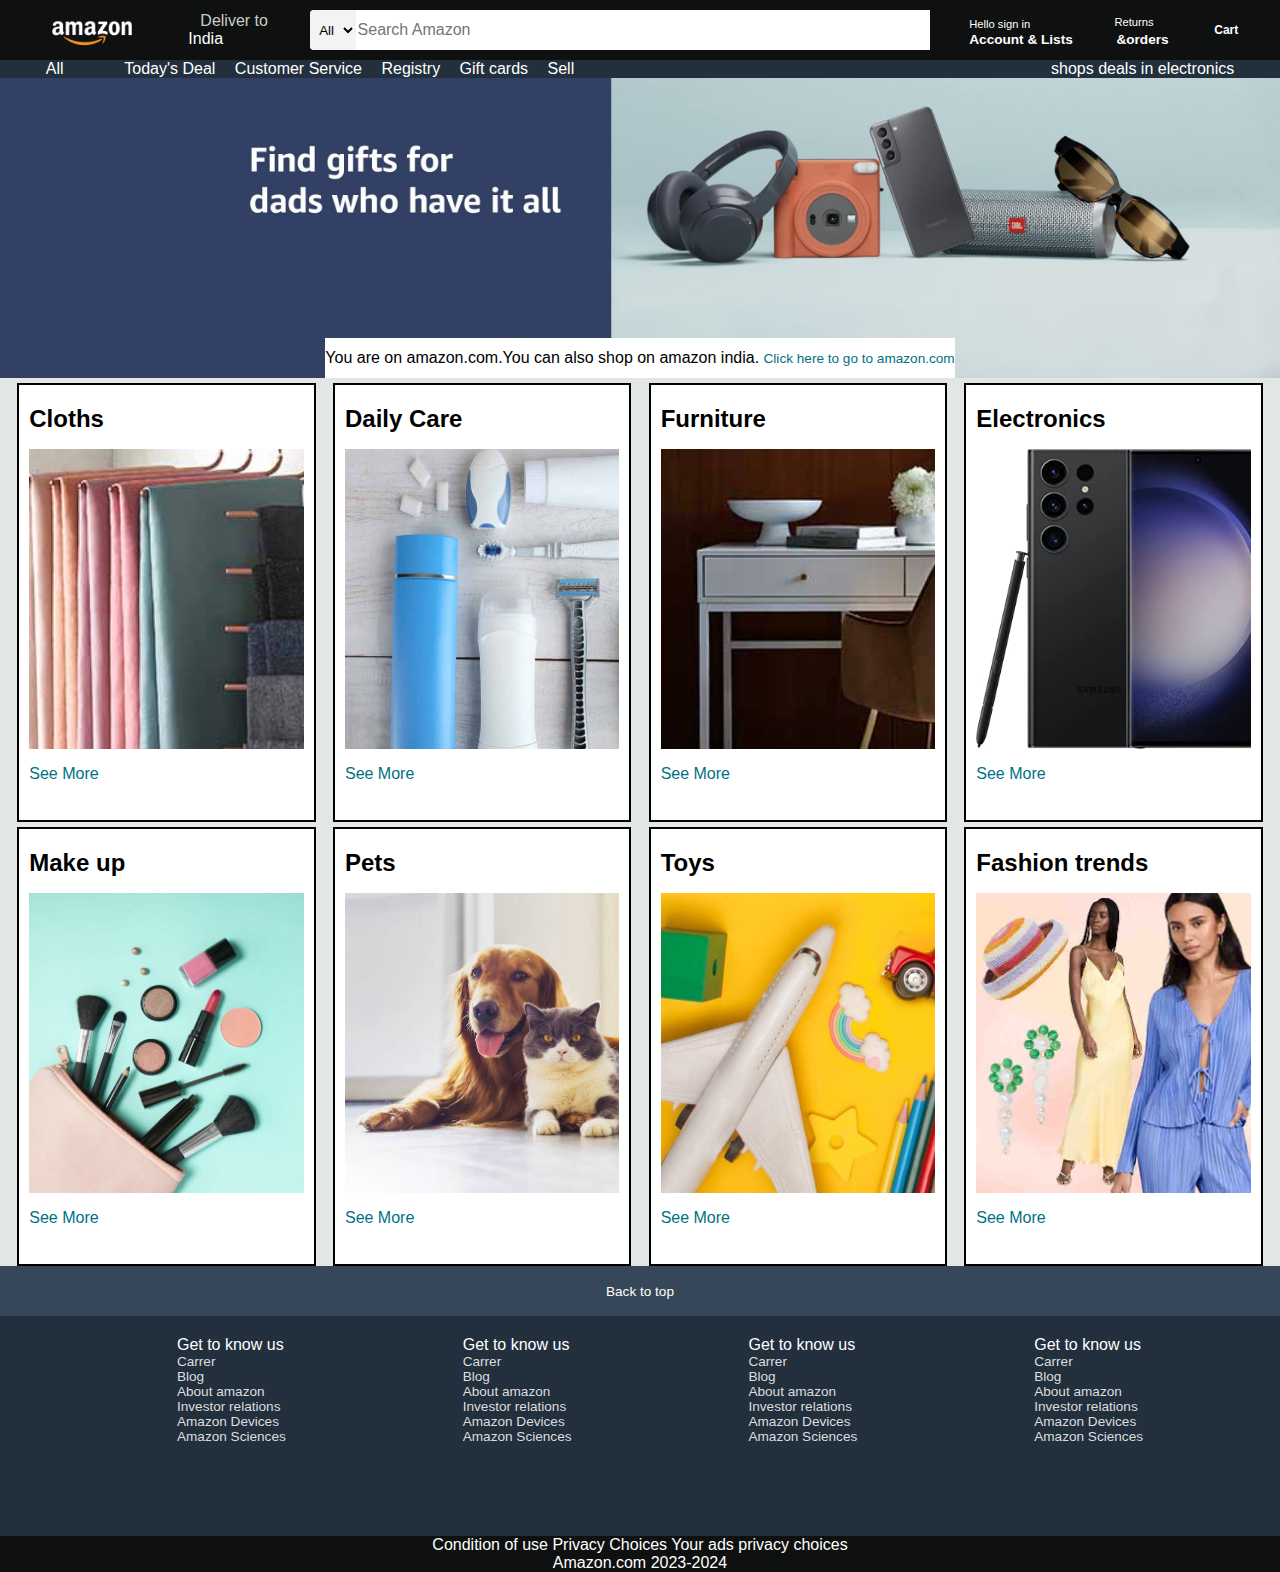
<file: index.html>
<!DOCTYPE html>
<html lang="en">
<head>
    <meta charset="UTF-8">
    <meta name="viewport" content="width=device-width, initial-scale=1.0">
    <title>Amazon </title>
    <link rel="stylesheet" href="https://cdnjs.cloudflare.com/ajax/libs/font-awesome/6.5.1/css/all.min.css" integrity="sha512-DTOQO9RWCH3ppGqcWaEA1BIZOC6xxalwEsw9c2QQeAIftl+Vegovlnee1c9QX4TctnWMn13TZye+giMm8e2LwA==" crossorigin="anonymous" referrerpolicy="no-referrer" />

    <link rel="stylesheet" href="style.css">
</head>
    
<body>
    
    <header>
        <div class="navbar">   
        <div class="nav-logo  border">
            <div class="logo"> </div>
        </div>

        <div class="nav-address border ">

            <p class="first-add"> Deliver to  </p>
            
            <div class="add-icon">
                <i class="fa-solid fa-location-dot"></i>
                <p class="sec-add"> India</p>
            
            </div>
        </div>
        <div class="nav-search">
            <select class="search-select"> <option>All </option>  

            </select>
            <input placeholder="Search Amazon  " class="search-input"  >
            <div class="search-icon ">
                <i class="fa-solid fa-magnifying-glass"></i>
            </div>

        </div>
        <div class="nav-signin">
            <span> Hello sign in</span>
            <p class="nav-second"> Account & Lists </p>
            
        </div>
        <div class="nav-return border">
            <span> Returns</span>
            <p class="nav-second border"> &orders</p>
        </div>
        <div class="cart border">
            <i class="fa-solid fa-cart-shopping"></i>
            <p class="cart-shop">Cart</p>
        </div>
    </div>
    <div class="panel">
        <div class="panel-all">
            <i class="fa-solid fa-bars"></i>
            All
        </div>
        <div class="panel-ops">
            <p>Today's Deal</p>
            <p> Customer Service</p>
            <p>Registry</p>
            <p>Gift cards</p>
            <p>Sell</p>
        </div>
        <div class="paneldeals">
            shops deals in electronics
        </div>
    </div>
  

    </header>
    <div class="herosection">
        <div class="heromessage">
            <p> You are on amazon.com.You can also shop on amazon india. <a> Click here to go to amazon.com</a> </p>
        </div>
    </div>

    <div class="shop">

        <div class="box1 box">
            <div class="boxcontent">
                <h2> Cloths</h2>
            <div class="box-img" style="background-image: url('box1_image.jpg');"> </div>
            <p> See More</p>
            </div>
        </div>
        <div class="box2 box">
            <div class="boxcontent">
                <h2> Daily Care</h2>
            <div class="box-img" style="background-image: url('box2_image.jpg');"> </div>
            <p> See More</p>
            </div>
        </div>
        <div class="box3 box">
            <div class="boxcontent">
                <h2> Furniture</h2>
            <div class="box-img" style="background-image: url('box3_image.jpg');"> </div>
            <p> See More</p>
            </div>
        </div>
        <div class="box1 box">
            <div class="boxcontent">
                <h2> Electronics</h2>
            <div class="box-img" style="background-image: url('box4_image.jpg');"> </div>
            <p> See More</p>
            </div>
        </div>

            
            

    
            
    </div>
    <div class="shop">

        <div class="box1 box">
            <div class="boxcontent">
                <h2> Make up </h2>
            <div class="box-img" style="background-image: url('box5_image.jpg');"> </div>
            <p> See More</p>
            </div>
        </div>
        <div class="box2 box">
            <div class="boxcontent">
                <h2> Pets</h2>
            <div class="box-img" style="background-image: url('box6_image.jpg');"> </div>
            <p> See More</p>
            </div>
        </div>
        <div class="box3 box">
            <div class="boxcontent">
                <h2> Toys</h2>
            <div class="box-img" style="background-image: url('box7_image.jpg');"> </div>
            <p> See More</p>
            </div>
        </div>
        <div class="box1 box">
            <div class="boxcontent">
                <h2> Fashion trends </h2>
            <div class="box-img" style="background-image: url('box8_image.jpg');"> </div>
            <p> See More </p>
            </div>
        </div>

            
            

    
            
    </div>
    <footer>

        <div class="footpanel1">Back to top</div>
        <div class="footpanel2">
            <ul>
                <p> Get to know us</p>
                <a> Carrer</a>
                <a> Blog</a>
                <a> About amazon</a>
                <a> Investor relations </a>
                <a> Amazon Devices</a>
                <a> Amazon Sciences</a>
            </ul>

            <ul>
                <p> Get to know us</p>
                <a> Carrer</a>
                <a> Blog</a>
                <a> About amazon</a>
                <a> Investor relations </a>
                <a> Amazon Devices</a>
                <a> Amazon Sciences</a>
            </ul>
            <ul>
                <p> Get to know us</p>
                <a> Carrer</a>
                <a> Blog</a>
                <a> About amazon</a>
                <a> Investor relations </a>
                <a> Amazon Devices</a>
                <a> Amazon Sciences</a>
            </ul>
            <ul>
                <p> Get to know us</p>
                <a> Carrer</a>
                <a> Blog</a>
                <a> About amazon</a>
                <a> Investor relations </a>
                <a> Amazon Devices</a>
                <a> Amazon Sciences</a>
            </ul>
        </div>
        <div class="footpanel3">
            <div class="logo"></div>

        </div>
        <div class="footpanel4">
            <div class="page">
                <a>Condition of use </a>
                <a>Privacy Choices </a>
                <a>Your ads privacy choices </a>
            </div>
            <div class="copyright">
                Amazon.com 2023-2024
            </div>
        </div>
    </footer>
    


    
</body>
</html>
</file>
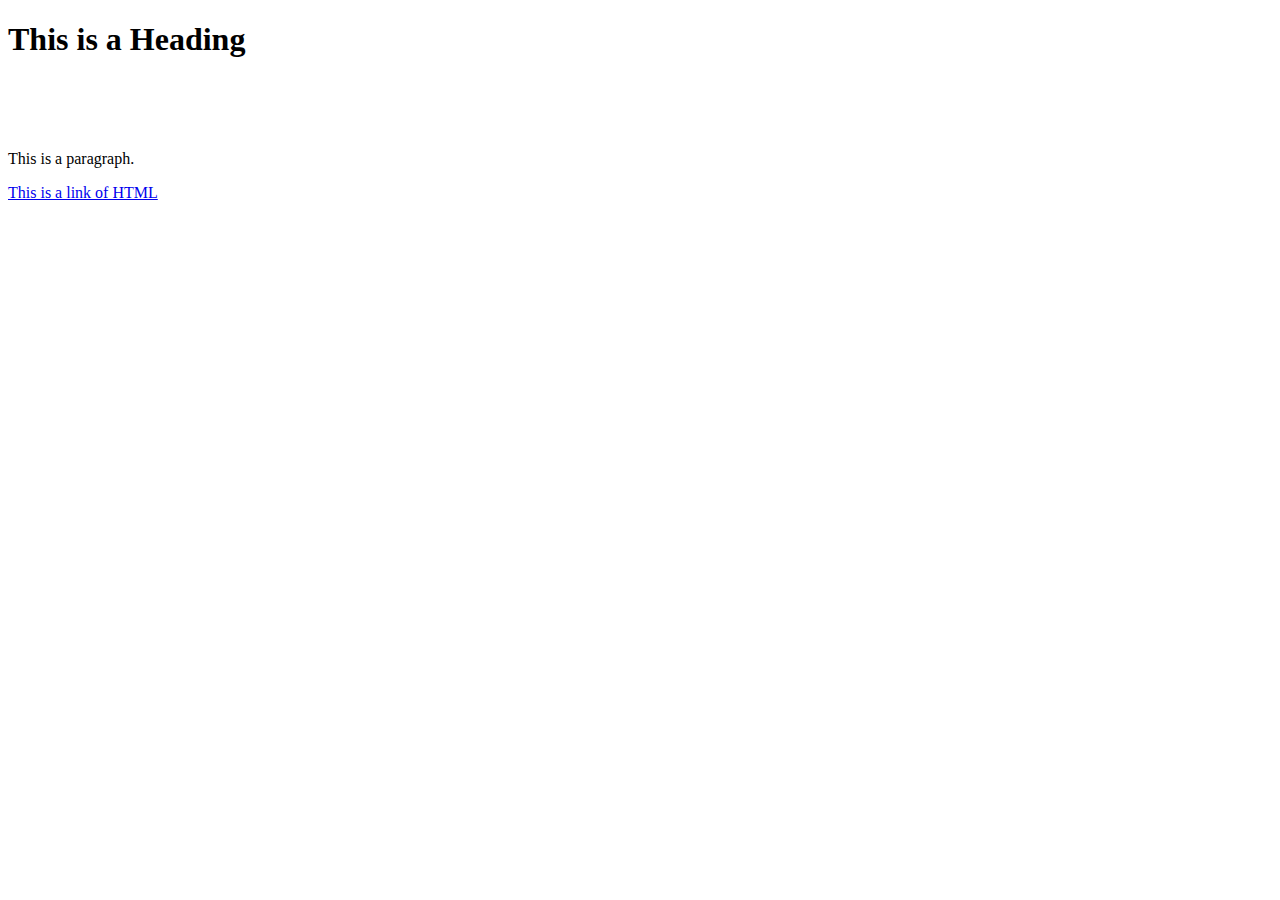
<file: first.html>
<!DOCTYPE html>
<html>
<head>
<title>First Page 
</title>
</head>
<body>

<h1>This is a Heading</h1>
<br>
<br>
<br>





<p>This is a paragraph.</p>




<a href="https://www.w3schools.com">This is a link of  HTML </a>





</body>
</html>
</file>
<file: style.css>
* {
    margin: 0;
    font-family: Arial;
    border :border-box;




}


.navbar{


    height: 60px;
    background-color: #0f1111;
    color:white;
    display: flex;
    align-items: center;
    justify-content: space-evenly;


}
.nav-logo{
    height:50px;
    width: 100px;
}
.logo {
    background-image: url("amazon_logo.png");
   
    background-size: cover;
    width: 100%;
    height: 50px;

}
.border{
    border:2px solid transparent;
}
.border :hover{
    border:2px solid white;

}
.first-add{
    color:#cccccc;
    font-size: .85 rem;
    margin-left: 15px;


}
.sec-add{

    font-size: 1rem;
    margin-left: 3px;


}
.add-icon{
    display: flex;
    align-items: center;
}
.nav-search{

    display:flex;
    justify-content: space-evenly;
    background-color: pink;
    width:620px;
    height:40px;
    border-radius: 4px;
}
.nav-search:hover {
    border: 2px solid orange;
}
.search-select{
    background-color: #f3f3f3;
    width :50px;
    text-align: center;
    border-top-left-radius: 4px;
    border-bottom-left-radius: 4px;
    border:none;



}
.search-input{
    width:100%;
    font-size: 1rem;
    border:none;

}
.search-icon
{
display: flex;
align-items: center; 
justify-content: center;
font-size: 1.2rem;
background-color: #febd68;
border-top-right-radius: 4px;
border-bottom-right-radius: 4px;
color: black;

    


}

span{


    font-size: 0.7rem;

}

.nav-second{
    font-size: .85rem;
    font-weight: 700;

}
.cart{
    display: flex;
    align-items: center;
}
.cart i{
    font-size: 30px;
}
.cart-shop{
    font-weight: 700;
    font-size: .75rem;
}
/**panel**/
.panel{
    background-color: #222f3d;
    display: flex;
    color:white;
    justify-content:space-evenly;
    align-items: center;
}
.panel-ops p{
    display: inline;
    margin-left: 15px;
    
}
.panel-ops{
    width:70%;
}
.panel-deals{
    font-weight: 700;
    font-size: .9rem;
}
.herosection{
    background-image: url("hero_image.jpg");
    height:300px;
    background-size: cover;
    display:flex;
    justify-content: center;
    align-items: flex-end;
}
.heromessage{
    background-color: white;
    color: black;
    height:40px;
    display:flex;
    align-items: center;
    justify-content: center;
    font-size: .85 rem;
}
.heromessage a{
  color:#007185;
  font-size: .85rem;

}
.shop{
    display: flex;
    flex-wrap: wrap;
    justify-content: space-evenly;
    background-color: #e2e7e6;
}
.box{
    width:25%;
    border: 2px solid black;
    height:400px;
    width: 23%;
    background-color: white;
    padding: 20px 0px 15px;
    margin-top: 5px;
}
.box-img{
    height:300px;
    background-size: cover;
    margin-top: 1rem;
    margin-bottom: 1rem;

    


}
.boxcontent{


    margin-left: 10px;
    margin-right: 10px;
}
.boxcontent p
{
    color:#007185;
}



.footer{
    margin-top: 15px;
}

.footpanel1{
    background-color: #37475a;
    color: white;
    display:flex;
    align-items: center;
    justify-content: center;
    height:50px;
    font-size: .85rem;
    



}
.footpanel2{
    background-color: #222f3d;
    color:white;
    display: flex;
    justify-content: space-evenly;
    height: 150px;
}
ul{
    margin-top: 20px;
}
ul a{
    display: block;
    font-size: .85rem;
    color: #dddddd;
}
.footpanel3
{

    background-color: #222f3d;
    color:white;
    border-top: .5 px solid white;
    height: 70px;
    display: flex;
    justify-content: center;

}

.footpanel4{
    color:white;
    background-color: #0f1111;
    justify-content: center;
    align-items: center;
    justify-content: center;


}
.logo {
    background-image: url("amazon_logo.png");
   background-size: cover;
    width: 100%;
    height: 50px;

}
.page{
    text-align: center;

}
.copyright{  text-align: center;

}
</file>
